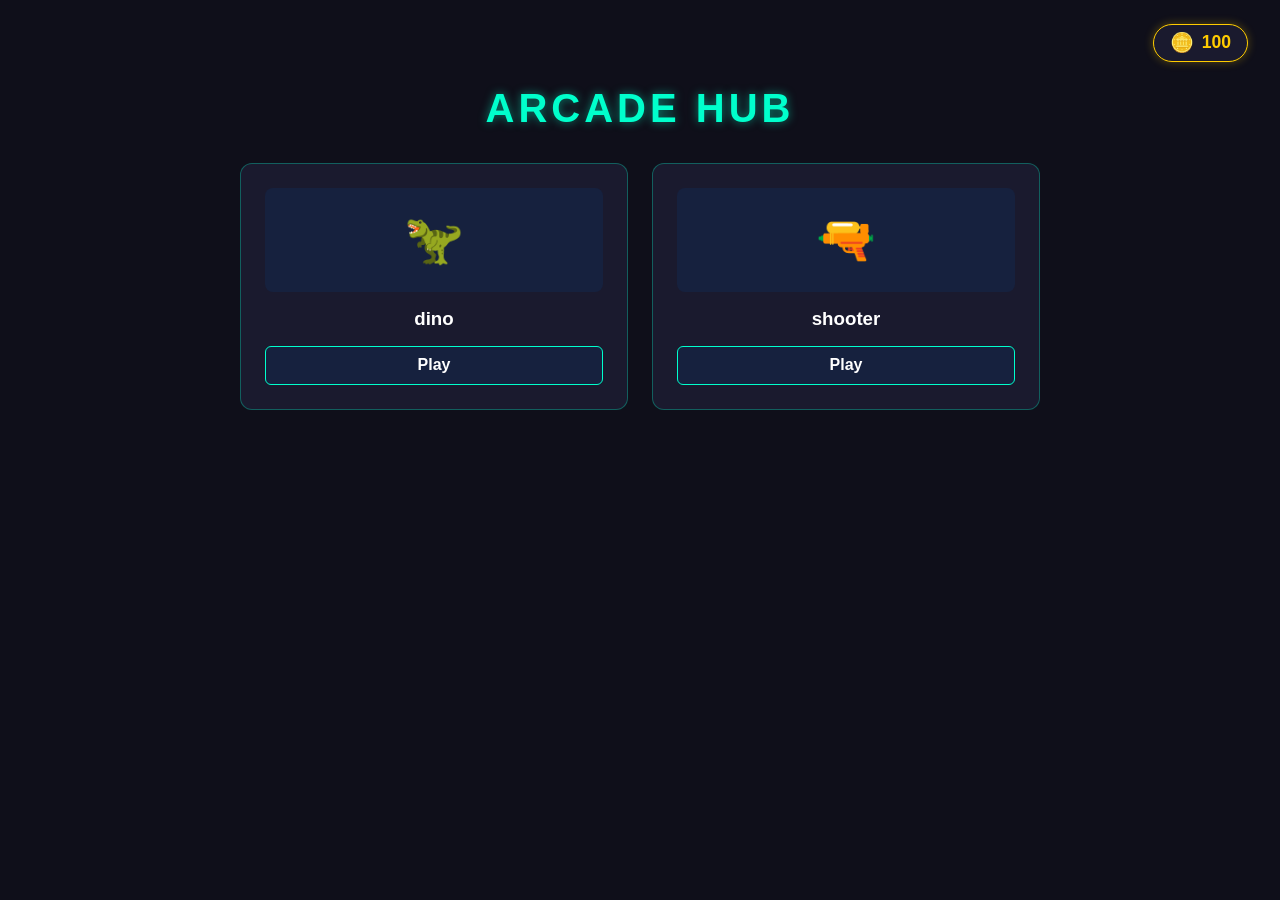
<file: index.html>
<!DOCTYPE html>
<html lang="en">
<head>
  <meta charset="UTF-8">
  <meta name="viewport" content="width=device-width, initial-scale=1.0">
  <title>Arcade Hub</title>
  <link rel="stylesheet" href="style.css">
</head>
<body>

  <!-- Top bar with coin counter -->
  <header class="top-bar">
    <div class="coin-display">
      <span class="coin-icon">🪙</span>
      <span class="coin-count">100</span>
    </div>
  </header>

  <!-- Main Game Hub Container -->
  <main class="container">
    <h1 class="game-title">ARCADE HUB</h1>

    <!-- 2-Column Game Grid -->
    <section class="game-grid">
      <!-- Single Game Card Template -->
<div class="game-card">
  <div class="game-thumb">🦖</div>
  <h3>dino</h3>
  <a href="Dino.html" class="btn">Play</a>
</div>
      
<div class="game-card">
  <div class="game-thumb">🔫</div>
  <h3>shooter</h3>
  <a href="fps shooter.html" class="btn">Play</a>
</div>
      
    </section>
  </main>

</body>
</html>
</file>
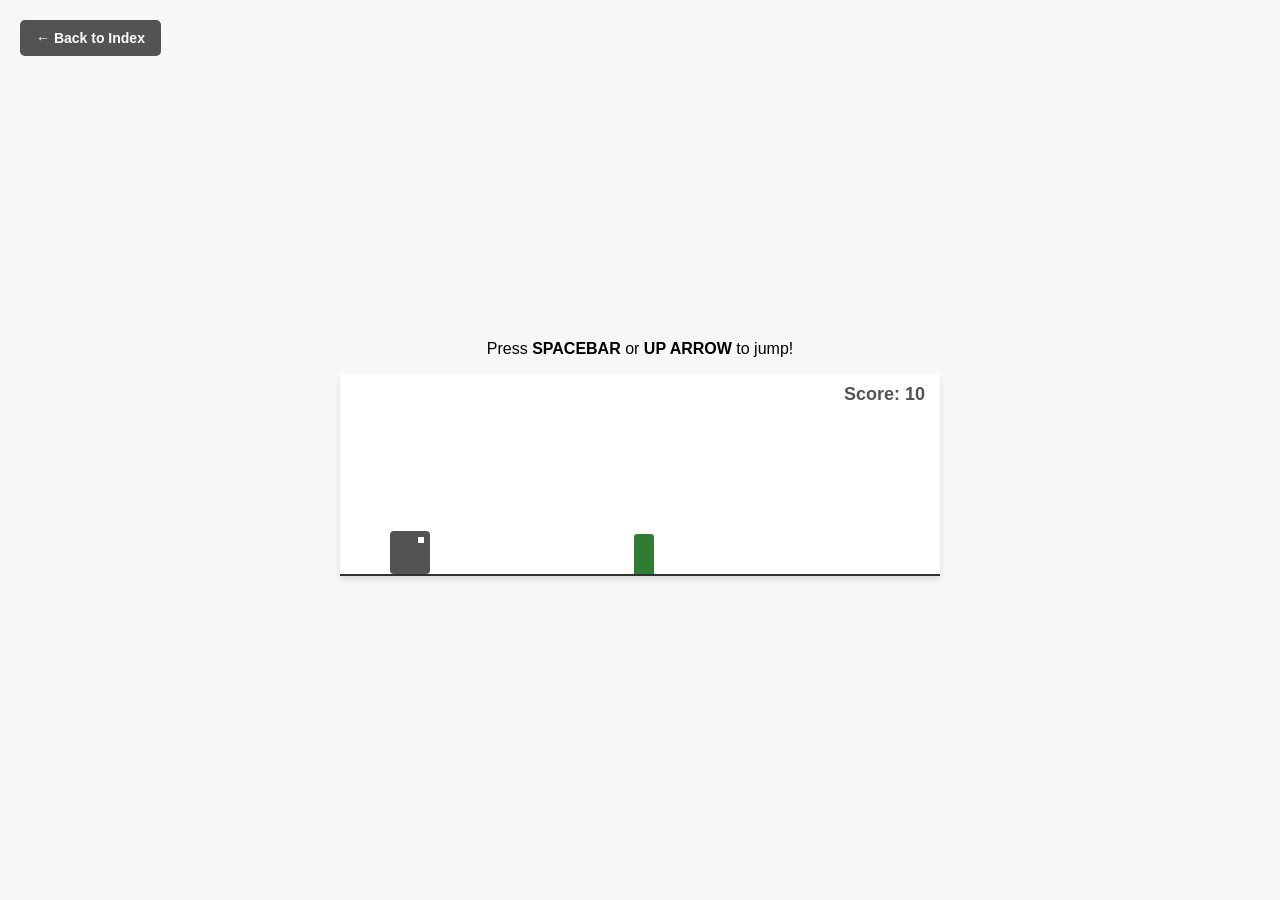
<file: Dino.html>
<!DOCTYPE html>
<html lang="en">
<head>
    <meta charset="UTF-8">
    <meta name="viewport" content="width=device-width, initial-scale=1.0">
    <title>Dinosaur Game</title>
    <style>
        body {
            display: flex;
            flex-direction: column;
            justify-content: center;
            align-items: center;
            height: 100vh;
            margin: 0;
            background-color: #f7f7f7;
            font-family: Arial, sans-serif;
            user-select: none;
        }

        #back-btn {
            position: absolute;
            top: 20px;
            left: 20px;
            padding: 10px 16px;
            font-size: 14px;
            font-weight: bold;
            color: #fff;
            background-color: #535353;
            border: none;
            border-radius: 5px;
            cursor: pointer;
            text-decoration: none;
            transition: background-color 0.2s ease;
        }

        #back-btn:hover {
            background-color: #333;
        }

        #game-container {
            position: relative;
            width: 600px;
            height: 200px;
            background-color: #fff;
            border-bottom: 2px solid #333;
            overflow: hidden;
            box-shadow: 0 4px 6px rgba(0,0,0,0.1);
        }

        #dino {
            position: absolute;
            bottom: 0px;
            left: 50px;
            width: 40px;
            height: 43px;
            background-color: #535353;
            border-radius: 4px;
        }

        #dino::after {
            content: '';
            position: absolute;
            top: 6px;
            right: 6px;
            width: 6px;
            height: 6px;
            background-color: #fff;
        }

        .cactus {
            position: absolute;
            bottom: 0px;
            width: 20px;
            height: 40px;
            background-color: #2e7d32;
            border-radius: 3px 3px 0 0;
        }

        #score {
            position: absolute;
            top: 10px;
            right: 15px;
            font-size: 18px;
            font-weight: bold;
            color: #535353;
        }

        #game-over {
            display: none;
            position: absolute;
            top: 50%;
            left: 50%;
            transform: translate(-50%, -50%);
            text-align: center;
            color: #535353;
        }

        #game-over h1 {
            margin: 0 0 10px 0;
            font-size: 24px;
        }

        #game-over p {
            margin: 0;
            font-size: 14px;
        }
    </style>
</head>
<body>

    <a href="index.html" id="back-btn">← Back to Index</a>

    <p>Press <b>SPACEBAR</b> or <b>UP ARROW</b> to jump!</p>

    <div id="game-container">
        <div id="score">Score: 0</div>
        <div id="dino"></div>
        <div id="game-over">
            <h1>GAME OVER</h1>
            <p>Press Space to Restart</p>
        </div>
    </div>

    <script>
        const dino = document.getElementById('dino');
        const gameContainer = document.getElementById('game-container');
        const scoreDisplay = document.getElementById('score');
        const gameOverDisplay = document.getElementById('game-over');

        let isJumping = false;
        let isGameOver = false;
        let score = 0;
        let scoreInterval;
        let cactusTimeout;

        document.addEventListener('keydown', function(event) {
            if (event.code === 'Space' || event.code === 'ArrowUp') {
                if (isGameOver) {
                    resetGame();
                } else if (!isJumping) {
                    jump();
                }
            }
        });

        function jump() {
            let position = 0;
            isJumping = true;

            let upInterval = setInterval(() => {
                if (position >= 100) {
                    clearInterval(upInterval);

                    let downInterval = setInterval(() => {
                        if (position <= 0) {
                            clearInterval(downInterval);
                            isJumping = false;
                        }
                        position -= 5;
                        position = Math.max(0, position);
                        dino.style.bottom = position + 'px';
                    }, 20);

                }
                position += 8;
                dino.style.bottom = position + 'px';
            }, 20);
        }

        function createCactus() {
            if (isGameOver) return;

            const cactus = document.createElement('div');
            cactus.classList.add('cactus');
            gameContainer.appendChild(cactus);

            let cactusPosition = 600;
            cactus.style.left = cactusPosition + 'px';

            let timer = setInterval(() => {
                // Kill interval immediately if game is over
                if (isGameOver) {
                    clearInterval(timer);
                    cactus.remove();
                    return;
                }

                let dinoBottom = parseInt(window.getComputedStyle(dino).getPropertyValue('bottom'));
                
                // Collision Detection
                if (cactusPosition > 50 && cactusPosition < 90 && dinoBottom < 40) {
                    clearInterval(timer);
                    endGame();
                    return;
                }

                cactusPosition -= 6;
                cactus.style.left = cactusPosition + 'px';

                if (cactusPosition < -20) {
                    clearInterval(timer);
                    cactus.remove();
                }
            }, 20);

            let randomTime = Math.random() * (2000 - 1000) + 1000;
            if (!isGameOver) {
                cactusTimeout = setTimeout(createCactus, randomTime);
            }
        }

        function startGame() {
            isGameOver = false;
            score = 0;
            scoreDisplay.innerText = 'Score: ' + score;
            gameOverDisplay.style.display = 'none';

            scoreInterval = setInterval(() => {
                score++;
                scoreDisplay.innerText = 'Score: ' + score;
            }, 100);

            createCactus();
        }

        function endGame() {
            isGameOver = true;
            clearInterval(scoreInterval);
            clearTimeout(cactusTimeout);
            gameOverDisplay.style.display = 'block';

            document.querySelectorAll('.cactus').forEach(c => c.remove());
        }

        function resetGame() {
            dino.style.bottom = '0px';
            startGame();
        }

        startGame();
    </script>
</body>
</html>
</file>
<file: style.css>
* {
  box-sizing: border-box;
  margin: 0;
  padding: 0;
  font-family: 'Segoe UI', Tahoma, Geneva, Verdana, sans-serif;
}

body {
  background: #0f0f1a;
  color: #fff;
  min-height: 100vh;
  display: flex;
  flex-direction: column;
  align-items: center;
}

/* Position coin counter top right */
.top-bar {
  width: 100%;
  display: flex;
  justify-content: flex-end;
  padding: 1.5rem 2rem;
}

.coin-display {
  background: #1a1a2e;
  border: 1px solid #ffcc00;
  border-radius: 20px;
  padding: 0.4rem 1rem;
  display: flex;
  align-items: center;
  gap: 0.5rem;
  box-shadow: 0 0 10px rgba(255, 204, 0, 0.3);
}

.coin-icon {
  font-size: 1.2rem;
}

.coin-count {
  color: #ffcc00;
  font-weight: bold;
  font-size: 1.1rem;
}

/* Main Hub Layout */
.container {
  width: 90%;
  max-width: 800px;
  text-align: center;
  padding-bottom: 3rem;
}

.game-title {
  font-size: 2.5rem;
  margin-bottom: 2rem;
  letter-spacing: 4px;
  color: #00ffcc;
  text-shadow: 0 0 10px rgba(0, 255, 204, 0.5);
}

/* 2 items per row grid */
.game-grid {
  display: grid;
  grid-template-columns: repeat(2, 1fr);
  gap: 1.5rem;
}

/* Individual Game Cards */
.game-card {
  background: #1a1a2e;
  border: 1px solid rgba(0, 255, 204, 0.3);
  border-radius: 12px;
  padding: 1.5rem;
  display: flex;
  flex-direction: column;
  align-items: center;
  gap: 1rem;
  transition: transform 0.2s ease, box-shadow 0.2s ease;
}

.game-card:hover {
  transform: translateY(-4px);
  box-shadow: 0 0 20px rgba(0, 255, 204, 0.3);
  border-color: #00ffcc;
}

.game-thumb {
  font-size: 3rem;
  background: #16213e;
  width: 100%;
  padding: 1.5rem 0;
  border-radius: 8px;
}

.btn {
  display: inline-block;
  text-decoration: none;
  /* Keep all your other existing .btn styles below */
  width: 100%;
  padding: 0.6rem;
  color: #fff;
  background: #16213e;
  border: 1px solid #00ffcc;
  border-radius: 6px;
  font-weight: bold;
  text-align: center;
  transition: all 0.2s ease;
}

.btn:hover {
  background: #00ffcc;
  color: #0f0f1a;
  box-shadow: 0 0 10px #00ffcc;
}

/* Fallback to 1 column on small phone screens */
@media (max-width: 500px) {
  .game-grid {
    grid-template-columns: 1fr;
  }
}
</file>
